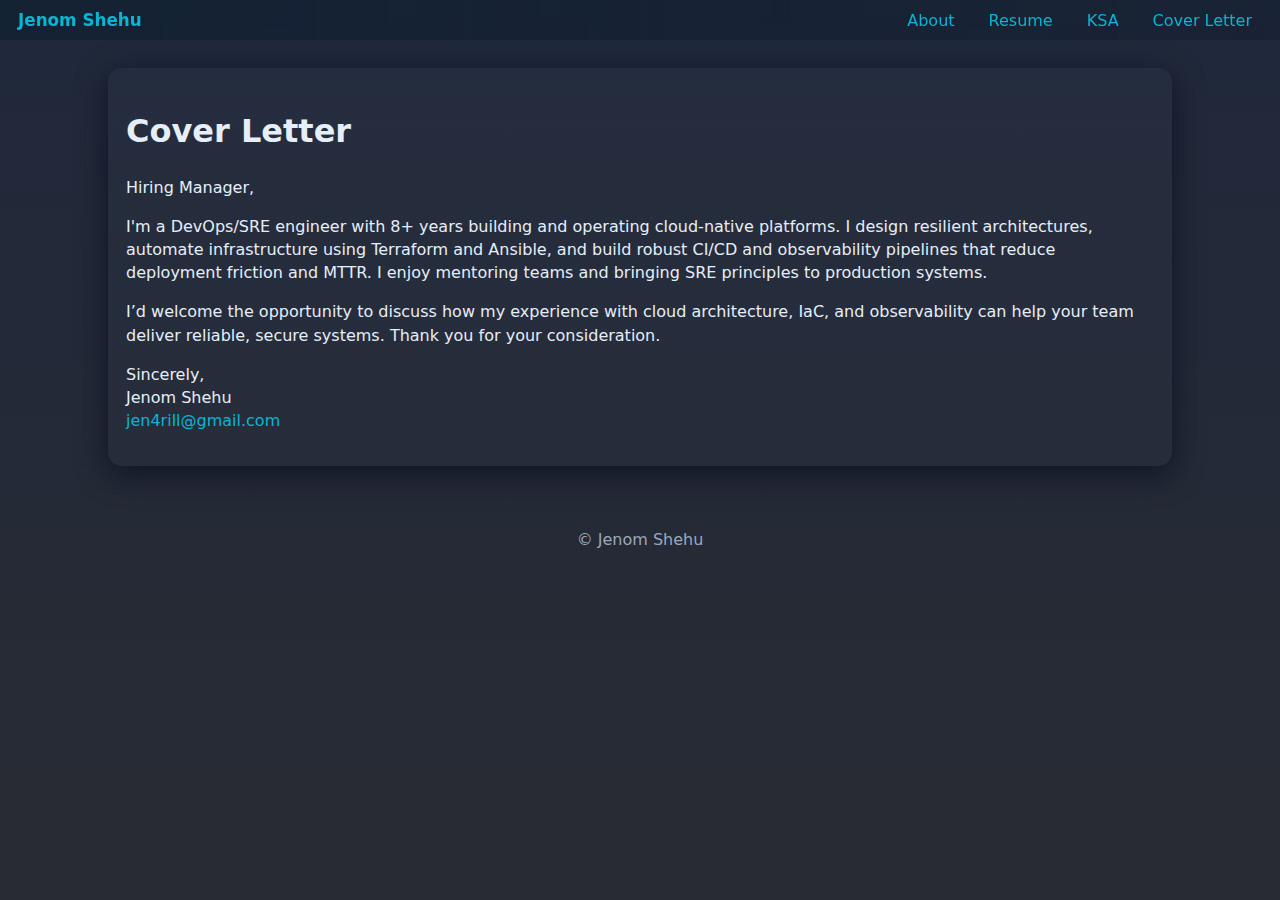
<file: portfolio-site/cover-letter.html>
<!doctype html>
<html lang="en">
<head>
  <meta charset="utf-8" />
  <meta name="viewport" content="width=device-width,initial-scale=1" />
  <title>Cover Letter — Jenom Shehu</title>
  <link rel="stylesheet" href="assets/styles.css">
</head>
<body>
  <nav class="nav small">
    <a class="logo" href="index.html">Jenom Shehu</a>
    <ul class="nav-links">
      <li><a href="index.html">About</a></li>
      <li><a href="resume.html">Resume</a></li>
      <li><a href="ksa.html">KSA</a></li>
      <li><a href="cover-letter.html" aria-current="page">Cover Letter</a></li>
    </ul>
  </nav>

  <main class="container">
    <article class="card cover-letter">
      <h1>Cover Letter</h1>
      <p>Hiring Manager,</p>

      <p>
        I'm a DevOps/SRE engineer with 8+ years building and operating cloud-native platforms. I design
        resilient architectures, automate infrastructure using Terraform and Ansible, and build robust CI/CD
        and observability pipelines that reduce deployment friction and MTTR. I enjoy mentoring teams and
        bringing SRE principles to production systems.
      </p>

      <p>
        I’d welcome the opportunity to discuss how my experience with cloud architecture, IaC, and observability
        can help your team deliver reliable, secure systems. Thank you for your consideration.
      </p>

      <p>Sincerely,<br>Jenom Shehu<br><a href="mailto:jen4rill@gmail.com">jen4rill@gmail.com</a></p>
    </article>
  </main>

  <footer class="site-footer">
    <p>© <span id="year4"></span> Jenom Shehu</p>
  </footer>
  <script src="assets/script.js"></script>
</body>
</html>
</file>
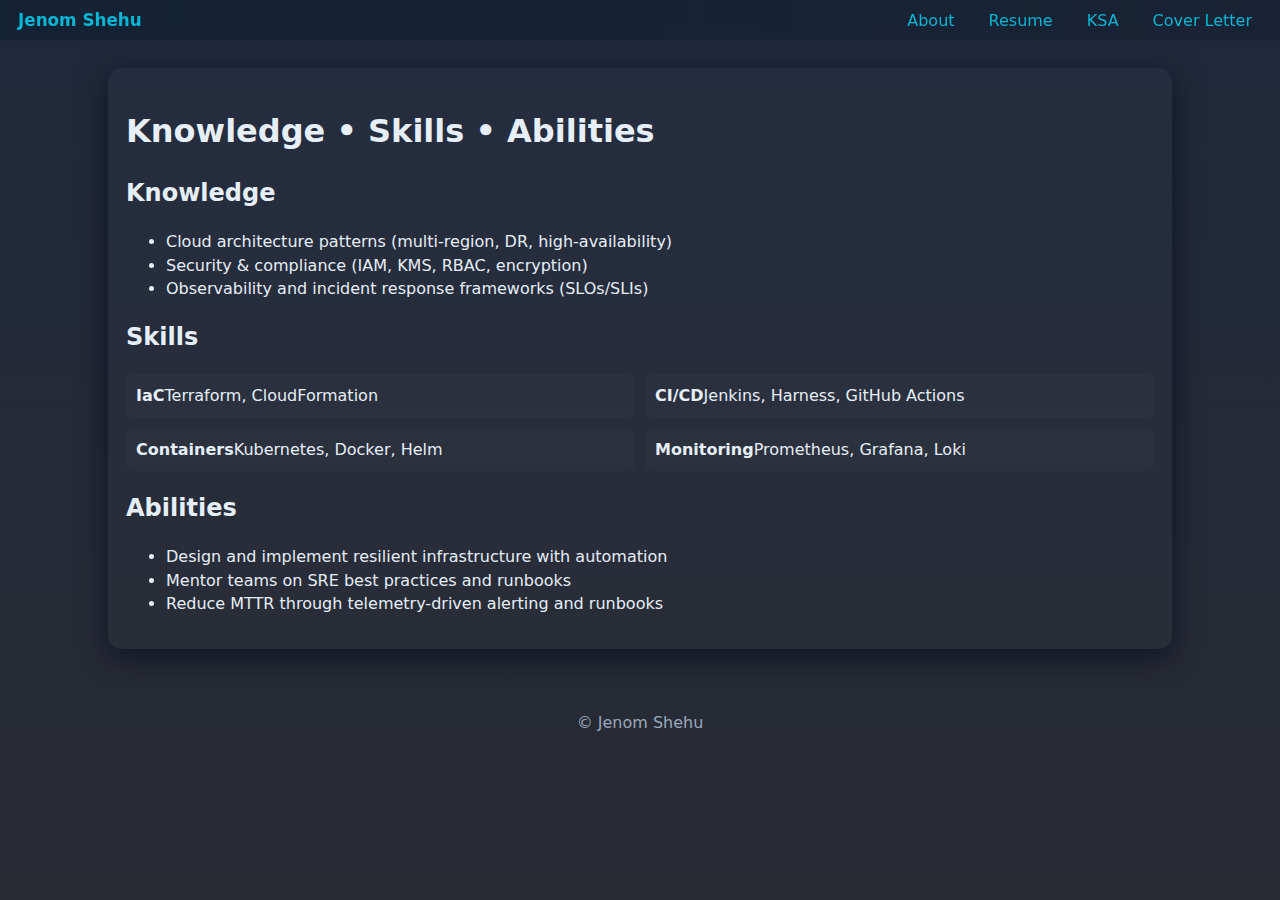
<file: portfolio-site/ksa.html>
<!doctype html>
<html lang="en">
<head>
  <meta charset="utf-8" />
  <meta name="viewport" content="width=device-width,initial-scale=1" />
  <title>KSA — Jenom Shehu</title>
  <link rel="stylesheet" href="assets/styles.css">
</head>
<body>
  <nav class="nav small">
    <a class="logo" href="index.html">Jenom Shehu</a>
    <ul class="nav-links">
      <li><a href="index.html">About</a></li>
      <li><a href="resume.html">Resume</a></li>
      <li><a href="ksa.html" aria-current="page">KSA</a></li>
      <li><a href="cover-letter.html">Cover Letter</a></li>
    </ul>
  </nav>

  <main class="container">
    <article class="card">
      <h1>Knowledge • Skills • Abilities</h1>
      <section>
        <h2>Knowledge</h2>
        <ul>
          <li>Cloud architecture patterns (multi-region, DR, high-availability)</li>
          <li>Security & compliance (IAM, KMS, RBAC, encryption)</li>
          <li>Observability and incident response frameworks (SLOs/SLIs)</li>
        </ul>
      </section>

      <section>
        <h2>Skills</h2>
        <div class="skill-grid">
          <div><strong>IaC</strong><span>Terraform, CloudFormation</span></div>
          <div><strong>CI/CD</strong><span>Jenkins, Harness, GitHub Actions</span></div>
          <div><strong>Containers</strong><span>Kubernetes, Docker, Helm</span></div>
          <div><strong>Monitoring</strong><span>Prometheus, Grafana, Loki</span></div>
        </div>
      </section>

      <section>
        <h2>Abilities</h2>
        <ul>
          <li>Design and implement resilient infrastructure with automation</li>
          <li>Mentor teams on SRE best practices and runbooks</li>
          <li>Reduce MTTR through telemetry-driven alerting and runbooks</li>
        </ul>
      </section>
    </article>
  </main>

  <footer class="site-footer">
    <p>© <span id="year3"></span> Jenom Shehu</p>
  </footer>
  <script src="assets/script.js"></script>
</body>
</html>
</file>
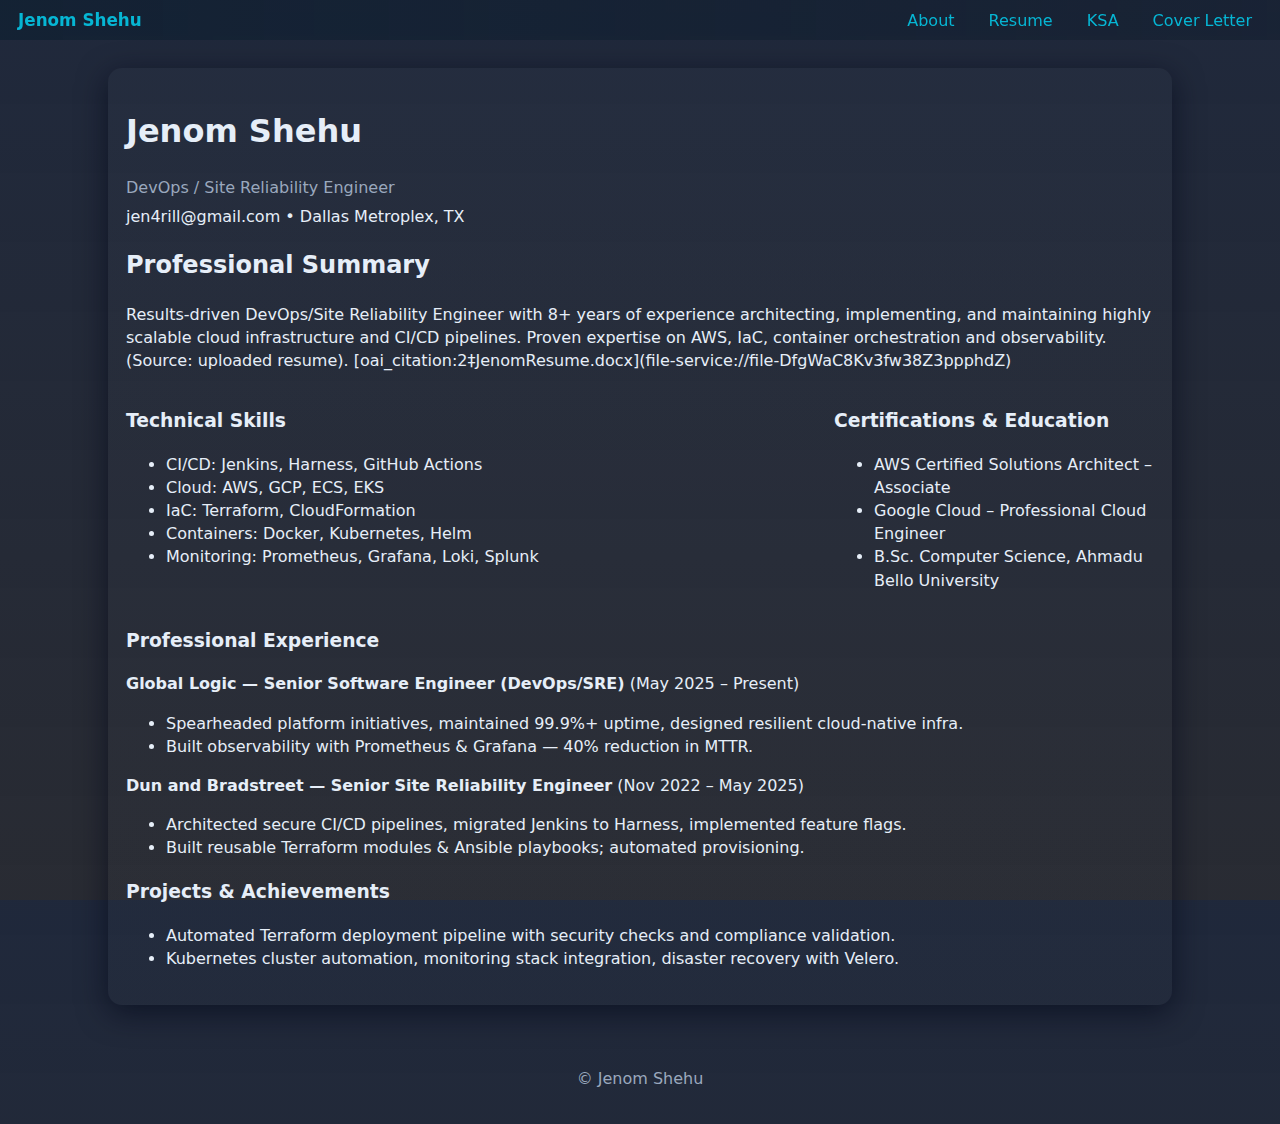
<file: portfolio-site/resume.html>
<!doctype html>
<html lang="en">
<head>
  <meta charset="utf-8" />
  <meta name="viewport" content="width=device-width,initial-scale=1" />
  <title>Resume — Jenom Shehu</title>
  <link rel="stylesheet" href="assets/styles.css">
</head>
<body>
  <nav class="nav small">
    <a class="logo" href="index.html">Jenom Shehu</a>
    <ul class="nav-links">
      <li><a href="index.html">About</a></li>
      <li><a href="resume.html" aria-current="page">Resume</a></li>
      <li><a href="ksa.html">KSA</a></li>
      <li><a href="cover-letter.html">Cover Letter</a></li>
    </ul>
  </nav>

  <main class="container">
    <article class="card resume">
      <header>
        <h1>Jenom Shehu</h1>
        <p class="subtitle">DevOps / Site Reliability Engineer</p>
        <p>jen4rill@gmail.com • Dallas Metroplex, TX</p>
      </header>

      <section>
        <h2>Professional Summary</h2>
        <p>
          Results-driven DevOps/Site Reliability Engineer with 8+ years of experience architecting, implementing,
          and maintaining highly scalable cloud infrastructure and CI/CD pipelines. Proven expertise on AWS, IaC,
          container orchestration and observability. (Source: uploaded resume).  [oai_citation:2‡JenomResume.docx](file-service://file-DfgWaC8Kv3fw38Z3ppphdZ)
        </p>
      </section>

      <section class="two-col">
        <div>
          <h3>Technical Skills</h3>
          <ul>
            <li>CI/CD: Jenkins, Harness, GitHub Actions</li>
            <li>Cloud: AWS, GCP, ECS, EKS</li>
            <li>IaC: Terraform, CloudFormation</li>
            <li>Containers: Docker, Kubernetes, Helm</li>
            <li>Monitoring: Prometheus, Grafana, Loki, Splunk</li>
          </ul>
        </div>
        <div>
          <h3>Certifications & Education</h3>
          <ul>
            <li>AWS Certified Solutions Architect – Associate</li>
            <li>Google Cloud – Professional Cloud Engineer</li>
            <li>B.Sc. Computer Science, Ahmadu Bello University</li>
          </ul>
        </div>
      </section>

      <section>
        <h3>Professional Experience</h3>
        <p><strong>Global Logic — Senior Software Engineer (DevOps/SRE)</strong> (May 2025 – Present)</p>
        <ul>
          <li>Spearheaded platform initiatives, maintained 99.9%+ uptime, designed resilient cloud-native infra.</li>
          <li>Built observability with Prometheus & Grafana — 40% reduction in MTTR.</li>
        </ul>

        <p><strong>Dun and Bradstreet — Senior Site Reliability Engineer</strong> (Nov 2022 – May 2025)</p>
        <ul>
          <li>Architected secure CI/CD pipelines, migrated Jenkins to Harness, implemented feature flags.</li>
          <li>Built reusable Terraform modules & Ansible playbooks; automated provisioning.</li>
        </ul>

        <!-- Add additional roles from resume as needed. -->
      </section>

      <section>
        <h3>Projects & Achievements</h3>
        <ul>
          <li>Automated Terraform deployment pipeline with security checks and compliance validation.</li>
          <li>Kubernetes cluster automation, monitoring stack integration, disaster recovery with Velero.</li>
        </ul>
      </section>

    </article>
  </main>

  <footer class="site-footer">
    <p>© <span id="year2"></span> Jenom Shehu</p>
  </footer>
  <script src="assets/script.js"></script>
</body>
</html>
</file>
<file: portfolio-site/assets/styles.css>
:root{
    --bg:#071126;
    --card:#0f1724;
    --accent:#06b6d4;
    --muted:#9aa8bd;
    --glass: rgba(255,255,255,0.04);
    --radius:14px;
    --max-width:1100px;
    font-family: Inter, system-ui, -apple-system, "Segoe UI", Roboto, "Helvetica Neue", Arial;
  }
  
  *{box-sizing:border-box}
  html,body{height:100%}
  body{
    margin:0;
    background:
      linear-gradient(180deg, rgba(7,17,38,0.9), rgba(3,6,15,0.85)),
      url('https://images.unsplash.com/photo-1504384308090-c894fdcc538d?auto=format&fit=crop&w=1600&q=60') center/cover fixed;
    color:#e6eef8;
    -webkit-font-smoothing:antialiased;
    line-height:1.45;
  }
  
  a{color:var(--accent); text-decoration:none}
  .container{max-width:var(--max-width); margin:28px auto; padding:0 18px}
  
  .nav{
    display:flex; justify-content:space-between; align-items:center;
    padding:18px;
    background:linear-gradient(90deg, rgba(6,27,44,0.45), rgba(6,20,34,0.25));
    backdrop-filter: blur(6px);
  }
  .nav .logo{font-weight:700; font-size:1.05rem}
  .nav-links{list-style:none; display:flex; gap:14px; margin:0; padding:0}
  .nav-links a{padding:6px 10px; border-radius:8px}
  .nav.small{padding:8px 18px}
  
  .hero{
    padding:36px 18px;
    display:flex;
    justify-content:center;
    align-items:center;
  }
  .hero-inner{display:flex; gap:24px; align-items:center; max-width:var(--max-width); width:100%}
  .profile{
    width:140px; height:140px; object-fit:cover; border-radius:12px; border:3px solid rgba(255,255,255,0.06)
  }
  .hero-text h1{margin:0; font-size:1.8rem}
  .subtitle{color:var(--muted); margin-top:6px}
  
  .card{
    background: linear-gradient(180deg, rgba(255,255,255,0.02), rgba(255,255,255,0.01));
    border-radius:var(--radius);
    padding:18px;
    margin:18px 0;
    box-shadow: 0 8px 30px rgba(2,6,23,0.6);
  }
  
  .chips span{display:inline-block; background:var(--glass); padding:8px 12px; border-radius:999px; margin:6px; color:var(--muted)}
  
  .two-col{display:grid; grid-template-columns:1fr 320px; gap:18px}
  .resume header p{margin:6px 0}
  .skill-grid{display:grid; grid-template-columns:repeat(2,1fr); gap:10px}
  .skill-grid div{background:rgba(255,255,255,0.02); padding:10px; border-radius:8px}
  
  .btn{display:inline-block; padding:10px 14px; border-radius:10px; background:var(--accent); color:#042136; font-weight:600; margin-right:8px}
  .btn.ghost{background:transparent; border:1px solid rgba(255,255,255,0.06); color:var(--accent)}
  
  .contact-mini{list-style:none; padding:0; color:var(--muted)}
  
  .site-footer{padding:18px; text-align:center; color:var(--muted)}
  
  @media (max-width:880px){
    .two-col{grid-template-columns:1fr}
    .hero-inner{flex-direction:column; text-align:center}
    .nav-links{display:none}
    .profile{width:120px;height:120px}
  }
</file>
